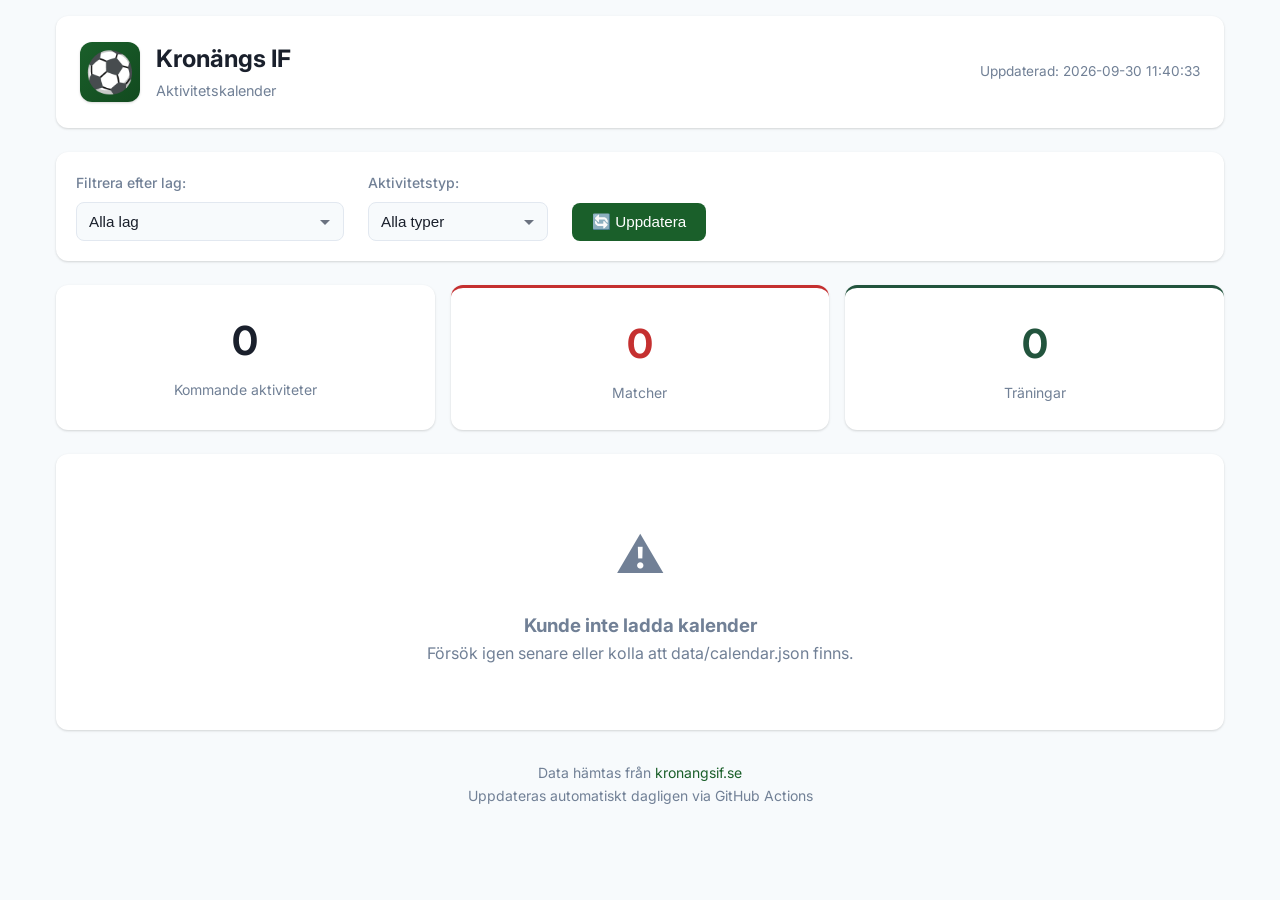
<file: index.html>
<!DOCTYPE html>
<html lang="sv">
<head>
    <meta charset="UTF-8">
    <meta name="viewport" content="width=device-width, initial-scale=1.0">
    <title>Kronängs IF - Kalender</title>
    <link rel="stylesheet" href="style.css">
    <link rel="preconnect" href="https://fonts.googleapis.com">
    <link rel="preconnect" href="https://fonts.gstatic.com" crossorigin>
    <link href="https://fonts.googleapis.com/css2?family=Inter:wght@400;500;600;700&display=swap" rel="stylesheet">
</head>
<body>
    <div class="container">
        <header class="header">
            <div class="logo">
                <div class="logo-icon">⚽</div>
                <div class="logo-text">
                    <h1>Kronängs IF</h1>
                    <span class="subtitle">Aktivitetskalender</span>
                </div>
            </div>
            <div class="last-updated">
                <span id="last-updated">Uppdateras...</span>
            </div>
        </header>

        <div class="filters">
            <div class="filter-group">
                <label for="team-filter">Filtrera efter lag:</label>
                <select id="team-filter">
                    <option value="all">Alla lag</option>
                </select>
            </div>
            <div class="filter-group">
                <label for="type-filter">Aktivitetstyp:</label>
                <select id="type-filter">
                    <option value="all">Alla typer</option>
                    <option value="Träning">Träning</option>
                    <option value="Match">Match</option>
                    <option value="Övrigt">Övrigt</option>
                </select>
            </div>
            <div class="filter-group">
                <button id="refresh-btn" class="refresh-btn">🔄 Uppdatera</button>
            </div>
        </div>

        <div class="stats">
            <div class="stat-card">
                <span class="stat-number" id="total-activities">0</span>
                <span class="stat-label">Kommande aktiviteter</span>
            </div>
            <div class="stat-card matches">
                <span class="stat-number" id="match-count">0</span>
                <span class="stat-label">Matcher</span>
            </div>
            <div class="stat-card training">
                <span class="stat-number" id="training-count">0</span>
                <span class="stat-label">Träningar</span>
            </div>
        </div>

        <main class="activities-container" id="activities-container">
            <div class="loading">
                <div class="spinner"></div>
                <p>Laddar kalender...</p>
            </div>
        </main>

        <footer class="footer">
            <p>Data hämtas från <a href="https://www.kronangsif.se" target="_blank">kronangsif.se</a></p>
            <p>Uppdateras automatiskt dagligen via GitHub Actions</p>
        </footer>
    </div>

    <script src="app.js"></script>
</body>
</html>
</file>
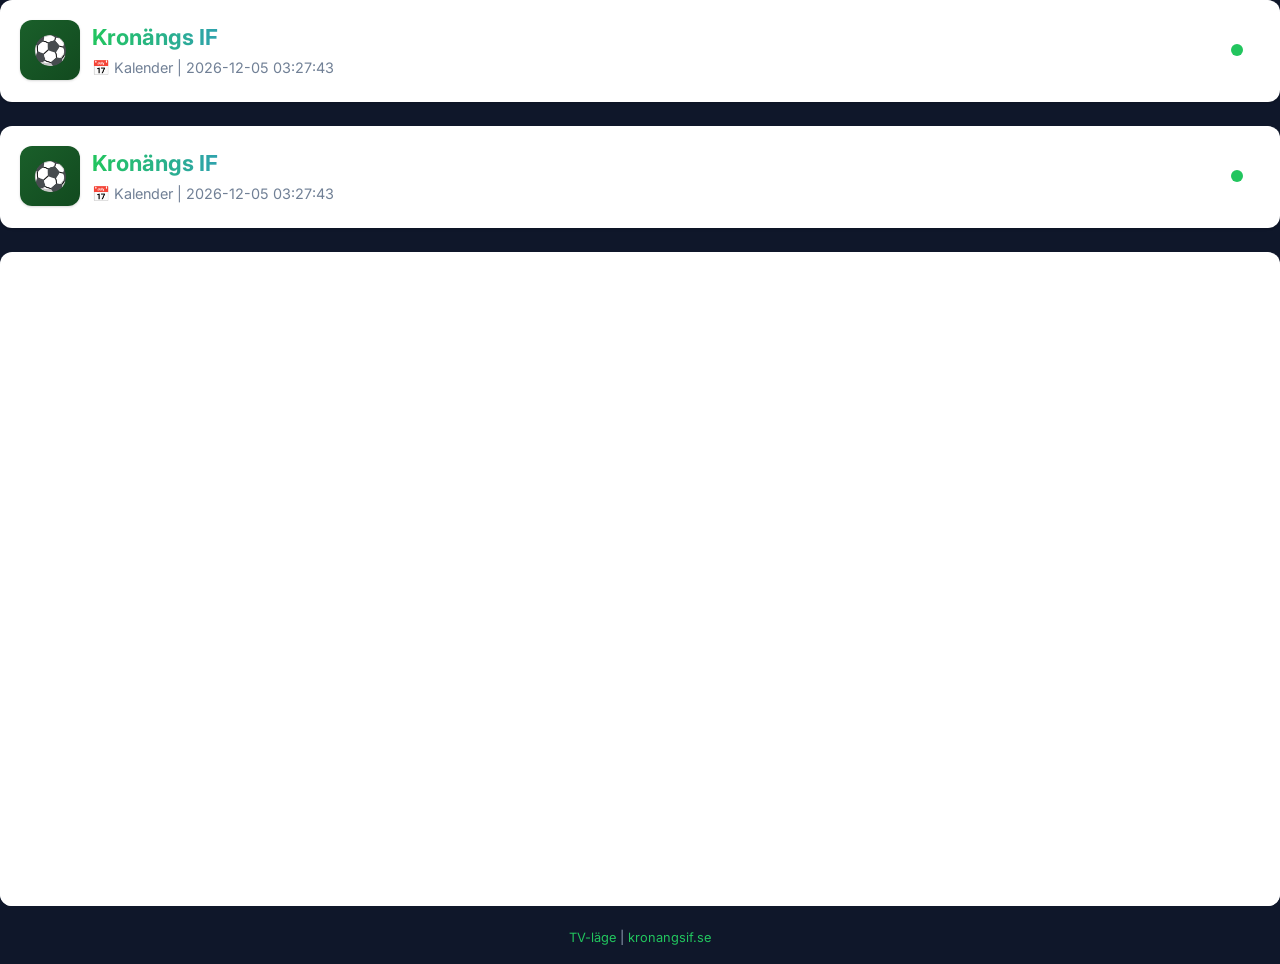
<file: calendar.html>
<!DOCTYPE html>
<html lang="sv">
<head>
    <meta charset="UTF-8">
    <meta name="viewport" content="width=device-width, initial-scale=1.0">
    <title>Kronängs IF - Dashboard</title>
    <link rel="stylesheet" href="style.css">
    <link rel="preconnect" href="https://fonts.googleapis.com">
    <link rel="preconnect" href="https://fonts.gstatic.com" crossorigin>
    <link href="https://fonts.googleapis.com/css2?family=Inter:wght@400;500;600;700&display=swap" rel="stylesheet">
    <style>
        * { margin: 0; padding: 0; box-sizing: border-box; }
        :root {
            --bg-primary: #0f172a;
            --bg-secondary: #1e293b;
            --text-primary: #fff;
            --text-secondary: #94a3b8;
            --accent: #22c55e;
            --accent-blue: #3b82f6;
        }
        body {
            font-family: 'Inter', sans-serif;
            background: var(--bg-primary);
            min-height: 100vh;
            color: var(--text-primary);
        }
        
        .dashboard-container {
            display: none;
            animation: fadeIn 0.5s ease;
        }
        .dashboard-container.active { display: block; }
        .dashboard-container.side-by-side {
            display: grid;
            grid-template-columns: 1fr 1fr;
            gap: 20px;
            padding: 20px;
        }
        
        @keyframes fadeIn {
            from { opacity: 0; transform: translateY(10px); }
            to { opacity: 1; transform: translateY(0); }
        }
        
        .dashboard-container iframe, 
        .dashboard-container .embedded-content {
            width: 100%;
            height: calc(100vh - 120px);
            border: none;
            border-radius: 12px;
            background: #fff;
        }
        
        .header {
            display: flex;
            justify-content: space-between;
            align-items: center;
            padding: 20px;
            border-bottom: 1px solid rgba(255,255,255,0.1);
        }
        
        .header-left {
            display: flex;
            align-items: center;
            gap: 12px;
        }
        
        .logo-icon { font-size: 28px; }
        
        .logo-text h1 {
            margin: 0;
            font-size: 22px;
            background: linear-gradient(90deg, var(--accent), var(--accent-blue));
            -webkit-background-clip: text;
            -webkit-text-fill-color: transparent;
        }
        
        .subtitle { color: var(--text-secondary); font-size: 14px; }
        
        .page-indicator { 
            display: flex; 
            gap: 8px; 
            align-items: center;
        }
        .page-dot {
            width: 10px; height: 10px;
            border-radius: 50%;
            background: rgba(255,255,255,0.2);
            cursor: pointer;
            transition: all 0.3s;
        }
        .page-dot.active { background: var(--accent); transform: scale(1.2); }
        .page-dot:hover { background: rgba(255,255,255,0.5); }
        
        .timestamp { color: var(--text-secondary); font-size: 0.85rem; }
        
        /* TV Mode */
        body.tv-mode { padding: 20px; }
        body.tv-mode .header { padding: 15px 30px; }
        body.tv-mode h1 { font-size: 28px; }
        body.tv-mode .dashboard-container iframe {
            height: calc(100vh - 100px);
        }
        
        .footer {
            text-align: center;
            padding: 15px;
            color: var(--text-secondary);
            font-size: 0.8rem;
        }
        .footer a { color: var(--accent); text-decoration: none; }
        
        /* Mobile */
        @media (max-width: 768px) {
            .dashboard-container.side-by-side {
                grid-template-columns: 1fr;
            }
        }
        
        /* Loading */
        .loading {
            display: flex;
            justify-content: center;
            align-items: center;
            height: 50vh;
            color: var(--text-secondary);
        }
    </style>
</head>
<body>
    <div class="header">
        <div class="header-left">
            <div class="logo-icon">⚽</div>
            <div class="logo-text">
                <h1>Kronängs IF</h1>
                <span class="subtitle" id="pageTitle">Dashboard</span>
            </div>
        </div>
        <div class="page-indicator" id="pageIndicator"></div>
    </div>
    
    <div id="content">
        <div class="loading">Laddar...</div>
    </div>
    
    <div class="footer">
        <a href="#" onclick="toggleTvMode()">TV-läge</a> | 
        <a href="https://www.kronangsif.se" target="_blank">kronangsif.se</a>
    </div>

    <script>
        let config = null;
        let currentPageIndex = 0;
        let currentGroupIndex = 0;
        let rotationTimer = null;
        
        async function init() {
            try {
                const response = await fetch('config.json');
                config = await response.json();
                
                document.title = config.title || 'Kronängs IF';
                updateTimestamp();
                
                setupPageIndicator();
                
                if (config.rotation && config.rotation.enabled) {
                    startRotation();
                }
                
                showPage(0);
                setInterval(updateTimestamp, 60000);
            } catch (e) {
                console.error('Init error:', e);
                document.getElementById('content').innerHTML = 
                    '<div class="loading" style="color:#ef4444">Laddarfel: ' + e.message + '</div>';
            }
        }
        
        function updateTimestamp() {
            const now = new Date();
            const page = getCurrentPage();
            const title = page ? (page.icon + ' ' + page.title) : 'Dashboard';
            document.getElementById('pageTitle').textContent = title + ' | ' + now.toLocaleString('sv-SE');
        }
        
        function getCurrentPage() {
            if (!config.pageGroups || config.pageGroups.length === 0) return null;
            const currentGroup = config.pageGroups[currentGroupIndex];
            if (!currentGroup) return null;
            const pageId = currentGroup.pages[currentPageIndex];
            return config.pages.find(p => p.id === pageId);
        }
        
        function setupPageIndicator() {
            const indicator = document.getElementById('pageIndicator');
            indicator.innerHTML = '';
            
            if (!config.pageGroups) return;
            
            // Show all pages from all groups for manual selection
            const allPages = config.pages;
            allPages.forEach((page, idx) => {
                const dot = document.createElement('div');
                dot.className = 'page-dot';
                dot.title = page.title;
                dot.onclick = () => {
                    // Find group containing this page
                    for (let g = 0; g < config.pageGroups.length; g++) {
                        const group = config.pageGroups[g];
                        const pageIdx = group.pages.indexOf(page.id);
                        if (pageIdx >= 0) {
                            currentGroupIndex = g;
                            currentPageIndex = pageIdx;
                            break;
                        }
                    }
                    showPage(currentPageIndex);
                    resetRotation();
                };
                indicator.appendChild(dot);
            });
            
            updateIndicatorState();
        }
        
        function updateIndicatorState() {
            const dots = document.querySelectorAll('.page-dot');
            dots.forEach(dot => dot.classList.remove('active'));
            
            // Find current page and mark it
            const currentPage = getCurrentPage();
            if (currentPage) {
                const pageIdx = config.pages.findIndex(p => p.id === currentPage.id);
                if (pageIdx >= 0 && dots[pageIdx]) {
                    dots[pageIdx].classList.add('active');
                }
            }
        }
        
        function showPage(index) {
            const currentGroup = config.pageGroups[currentGroupIndex];
            if (!currentGroup) return;
            
            const pageId = currentGroup.pages[index];
            const page = config.pages.find(p => p.id === pageId);
            if (!page) return;
            
            currentPageIndex = index;
            updateTimestamp();
            updateIndicatorState();
            
            const content = document.getElementById('content');
            const isSideBySide = currentGroup.displayMode === 'sideBySide';
            
            let html = '';
            
            if (isSideBySide) {
                html = '<div class="dashboard-container active side-by-side">';
                currentGroup.pages.forEach(pId => {
                    const p = config.pages.find(x => x.id === pId);
                    html += `<div class="embedded-content"><iframe src="${p.file}" frameborder="0"></iframe></div>`;
                });
                html += '</div>';
            } else {
                html = `<div class="dashboard-container active">
                    <iframe src="${page.file}" frameborder="0"></iframe>
                </div>`;
            }
            
            content.innerHTML = html;
        }
        
        function startRotation() {
            if (rotationTimer) clearInterval(rotationTimer);
            
            const interval = (config.rotation.intervalSeconds || 30) * 1000;
            rotationTimer = setInterval(() => {
                nextPage();
            }, interval);
        }
        
        function resetRotation() {
            if (config.rotation && config.rotation.enabled) {
                startRotation();
            }
        }
        
        function nextPage() {
            const currentGroup = config.pageGroups[currentGroupIndex];
            if (!currentGroup) return;
            
            // Move to next group or page
            currentPageIndex++;
            if (currentPageIndex >= currentGroup.pages.length) {
                currentPageIndex = 0;
                // Optionally rotate groups too
                if (config.rotation.groups && config.rotation.groups.length > 1) {
                    currentGroupIndex = (currentGroupIndex + 1) % config.rotation.groups.length;
                }
            }
            showPage(currentPageIndex);
        }
        
        function toggleTvMode() {
            document.body.classList.toggle('tv-mode');
            return false;
        }
        
        init();
    </script>
</body>
</html>
</file>
<file: style.css>
/* Kronängs IF Dashboard Styles */

:root {
    --primary: #1a5f2a;
    --primary-dark: #124a1f;
    --secondary: #2c5282;
    --background: #f7fafc;
    --surface: #ffffff;
    --text: #1a202c;
    --text-muted: #718096;
    --border: #e2e8f0;
    --shadow: 0 1px 3px rgba(0,0,0,0.1), 0 1px 2px rgba(0,0,0,0.06);
    --shadow-lg: 0 10px 15px -3px rgba(0,0,0,0.1), 0 4px 6px -2px rgba(0,0,0,0.05);
    
    /* Activity type colors */
    --match-bg: #fed7d7;
    --match-text: #c53030;
    --training-bg: #c6f6d5;
    --training-text: #22543d;
    --other-bg: #bee3f8;
    --other-text: #2a4365;
}

* {
    margin: 0;
    padding: 0;
    box-sizing: border-box;
}

body {
    font-family: 'Inter', -apple-system, BlinkMacSystemFont, sans-serif;
    background: var(--background);
    color: var(--text);
    line-height: 1.6;
    min-height: 100vh;
}

.container {
    max-width: 1200px;
    margin: 0 auto;
    padding: 1rem;
}

/* Header */
.header {
    background: var(--surface);
    border-radius: 12px;
    padding: 1.5rem;
    margin-bottom: 1.5rem;
    box-shadow: var(--shadow);
    display: flex;
    justify-content: space-between;
    align-items: center;
    flex-wrap: wrap;
    gap: 1rem;
}

.logo {
    display: flex;
    align-items: center;
    gap: 1rem;
}

.logo-icon {
    font-size: 2.5rem;
    width: 60px;
    height: 60px;
    background: linear-gradient(135deg, var(--primary), var(--primary-dark));
    border-radius: 12px;
    display: flex;
    align-items: center;
    justify-content: center;
    box-shadow: var(--shadow);
}

.logo-text h1 {
    font-size: 1.5rem;
    font-weight: 700;
    color: var(--text);
    margin: 0;
}

.logo-text .subtitle {
    color: var(--text-muted);
    font-size: 0.9rem;
}

.last-updated {
    font-size: 0.85rem;
    color: var(--text-muted);
    text-align: right;
}

/* Filters */
.filters {
    background: var(--surface);
    border-radius: 12px;
    padding: 1.25rem;
    margin-bottom: 1.5rem;
    box-shadow: var(--shadow);
    display: flex;
    flex-wrap: wrap;
    gap: 1.5rem;
    align-items: end;
}

.filter-group {
    display: flex;
    flex-direction: column;
    gap: 0.5rem;
}

.filter-group label {
    font-size: 0.875rem;
    font-weight: 500;
    color: var(--text-muted);
}

.filter-group select {
    padding: 0.625rem 2rem 0.625rem 0.75rem;
    border: 1px solid var(--border);
    border-radius: 8px;
    background: var(--background);
    font-size: 0.95rem;
    color: var(--text);
    cursor: pointer;
    min-width: 180px;
    appearance: none;
    background-image: url("data:image/svg+xml,%3Csvg xmlns='http://www.w3.org/2000/svg' width='12' height='12' viewBox='0 0 12 12'%3E%3Cpath fill='%236b7280' d='M6 9L1 4h10z'/%3E%3C/svg%3E");
    background-repeat: no-repeat;
    background-position: right 0.75rem center;
}

.filter-group select:focus {
    outline: none;
    border-color: var(--primary);
    box-shadow: 0 0 0 3px rgba(26, 95, 42, 0.1);
}

.refresh-btn {
    padding: 0.625rem 1.25rem;
    background: var(--primary);
    color: white;
    border: none;
    border-radius: 8px;
    font-size: 0.95rem;
    font-weight: 500;
    cursor: pointer;
    transition: all 0.2s;
    display: flex;
    align-items: center;
    gap: 0.5rem;
}

.refresh-btn:hover {
    background: var(--primary-dark);
    transform: translateY(-1px);
    box-shadow: var(--shadow-lg);
}

.refresh-btn:active {
    transform: translateY(0);
}

/* Stats */
.stats {
    display: grid;
    grid-template-columns: repeat(auto-fit, minmax(200px, 1fr));
    gap: 1rem;
    margin-bottom: 1.5rem;
}

.stat-card {
    background: var(--surface);
    border-radius: 12px;
    padding: 1.5rem;
    box-shadow: var(--shadow);
    text-align: center;
    transition: transform 0.2s;
}

.stat-card:hover {
    transform: translateY(-2px);
    box-shadow: var(--shadow-lg);
}

.stat-card.matches {
    border-top: 3px solid var(--match-text);
}

.stat-card.training {
    border-top: 3px solid var(--training-text);
}

.stat-number {
    display: block;
    font-size: 2.5rem;
    font-weight: 700;
    color: var(--text);
    margin-bottom: 0.25rem;
}

.stat-card.matches .stat-number {
    color: var(--match-text);
}

.stat-card.training .stat-number {
    color: var(--training-text);
}

.stat-label {
    font-size: 0.875rem;
    color: var(--text-muted);
}

/* Activities */
.activities-container {
    background: var(--surface);
    border-radius: 12px;
    box-shadow: var(--shadow);
    overflow: hidden;
}

.activity-date-group {
    border-bottom: 1px solid var(--border);
}

.activity-date-group:last-child {
    border-bottom: none;
}

/* Past dates */
.activity-date-group.past {
    opacity: 0.4;
}

.activity-date-group.past .date-header .day-number {
    background: var(--text-muted);
}

.activity-date-group.past .activity-item:hover {
    background: transparent;
}

.date-header {
    background: var(--background);
    padding: 1rem 1.5rem;
    font-weight: 600;
    color: var(--text);
    display: flex;
    align-items: center;
    gap: 0.75rem;
    border-bottom: 1px solid var(--border);
}

.date-header .day-number {
    background: var(--primary);
    color: white;
    width: 36px;
    height: 36px;
    border-radius: 50%;
    display: flex;
    align-items: center;
    justify-content: center;
    font-weight: 700;
}

.date-header .weekday {
    text-transform: uppercase;
    font-size: 0.875rem;
    color: var(--text-muted);
}

.activity-list {
    padding: 0.5rem 0;
}

.activity-item {
    padding: 1rem 1.5rem;
    display: grid;
    grid-template-columns: auto 1fr auto;
    gap: 1rem;
    align-items: center;
    border-bottom: 1px solid var(--border);
    transition: background 0.2s;
}

.activity-item:last-child {
    border-bottom: none;
}

.activity-item:hover {
    background: rgba(0,0,0,0.02);
}

.activity-time {
    font-weight: 600;
    color: var(--text);
    font-size: 0.95rem;
    min-width: 60px;
}

.activity-details {
    display: flex;
    flex-direction: column;
    gap: 0.25rem;
}

.activity-team {
    font-weight: 600;
    color: var(--text);
    font-size: 1rem;
}

.activity-description {
    color: var(--text-muted);
    font-size: 0.9rem;
}

.activity-location {
    font-size: 0.85rem;
    color: var(--text-muted);
    display: flex;
    align-items: center;
    gap: 0.25rem;
}

.activity-location::before {
    content: "📍";
}

.activity-type {
    padding: 0.375rem 0.75rem;
    border-radius: 20px;
    font-size: 0.8rem;
    font-weight: 600;
    text-transform: uppercase;
    letter-spacing: 0.025em;
}

.activity-type.match {
    background: var(--match-bg);
    color: var(--match-text);
}

.activity-type.training {
    background: var(--training-bg);
    color: var(--training-text);
}

.activity-type.other {
    background: var(--other-bg);
    color: var(--other-text);
}

/* Loading */
.loading {
    padding: 4rem;
    text-align: center;
    color: var(--text-muted);
}

.spinner {
    width: 40px;
    height: 40px;
    border: 3px solid var(--border);
    border-top-color: var(--primary);
    border-radius: 50%;
    animation: spin 1s linear infinite;
    margin: 0 auto 1rem;
}

@keyframes spin {
    to { transform: rotate(360deg); }
}

/* Empty state */
.empty-state {
    padding: 4rem 2rem;
    text-align: center;
    color: var(--text-muted);
}

.empty-state-icon {
    font-size: 3rem;
    margin-bottom: 1rem;
}

/* Footer */
.footer {
    text-align: center;
    padding: 2rem;
    color: var(--text-muted);
    font-size: 0.875rem;
}

.footer a {
    color: var(--primary);
    text-decoration: none;
}

.footer a:hover {
    text-decoration: underline;
}

/* Responsive */
@media (max-width: 768px) {
    .header {
        flex-direction: column;
        text-align: center;
    }
    
    .last-updated {
        text-align: center;
    }
    
    .filters {
        flex-direction: column;
    }
    
    .filter-group {
        width: 100%;
    }
    
    .filter-group select {
        width: 100%;
    }
    
    .refresh-btn {
        width: 100%;
        justify-content: center;
    }
    
    .stats {
        grid-template-columns: 1fr;
    }
    
    .activity-item {
        grid-template-columns: 1fr;
        gap: 0.75rem;
    }
    
    .activity-time {
        order: -1;
    }
}
</file>
